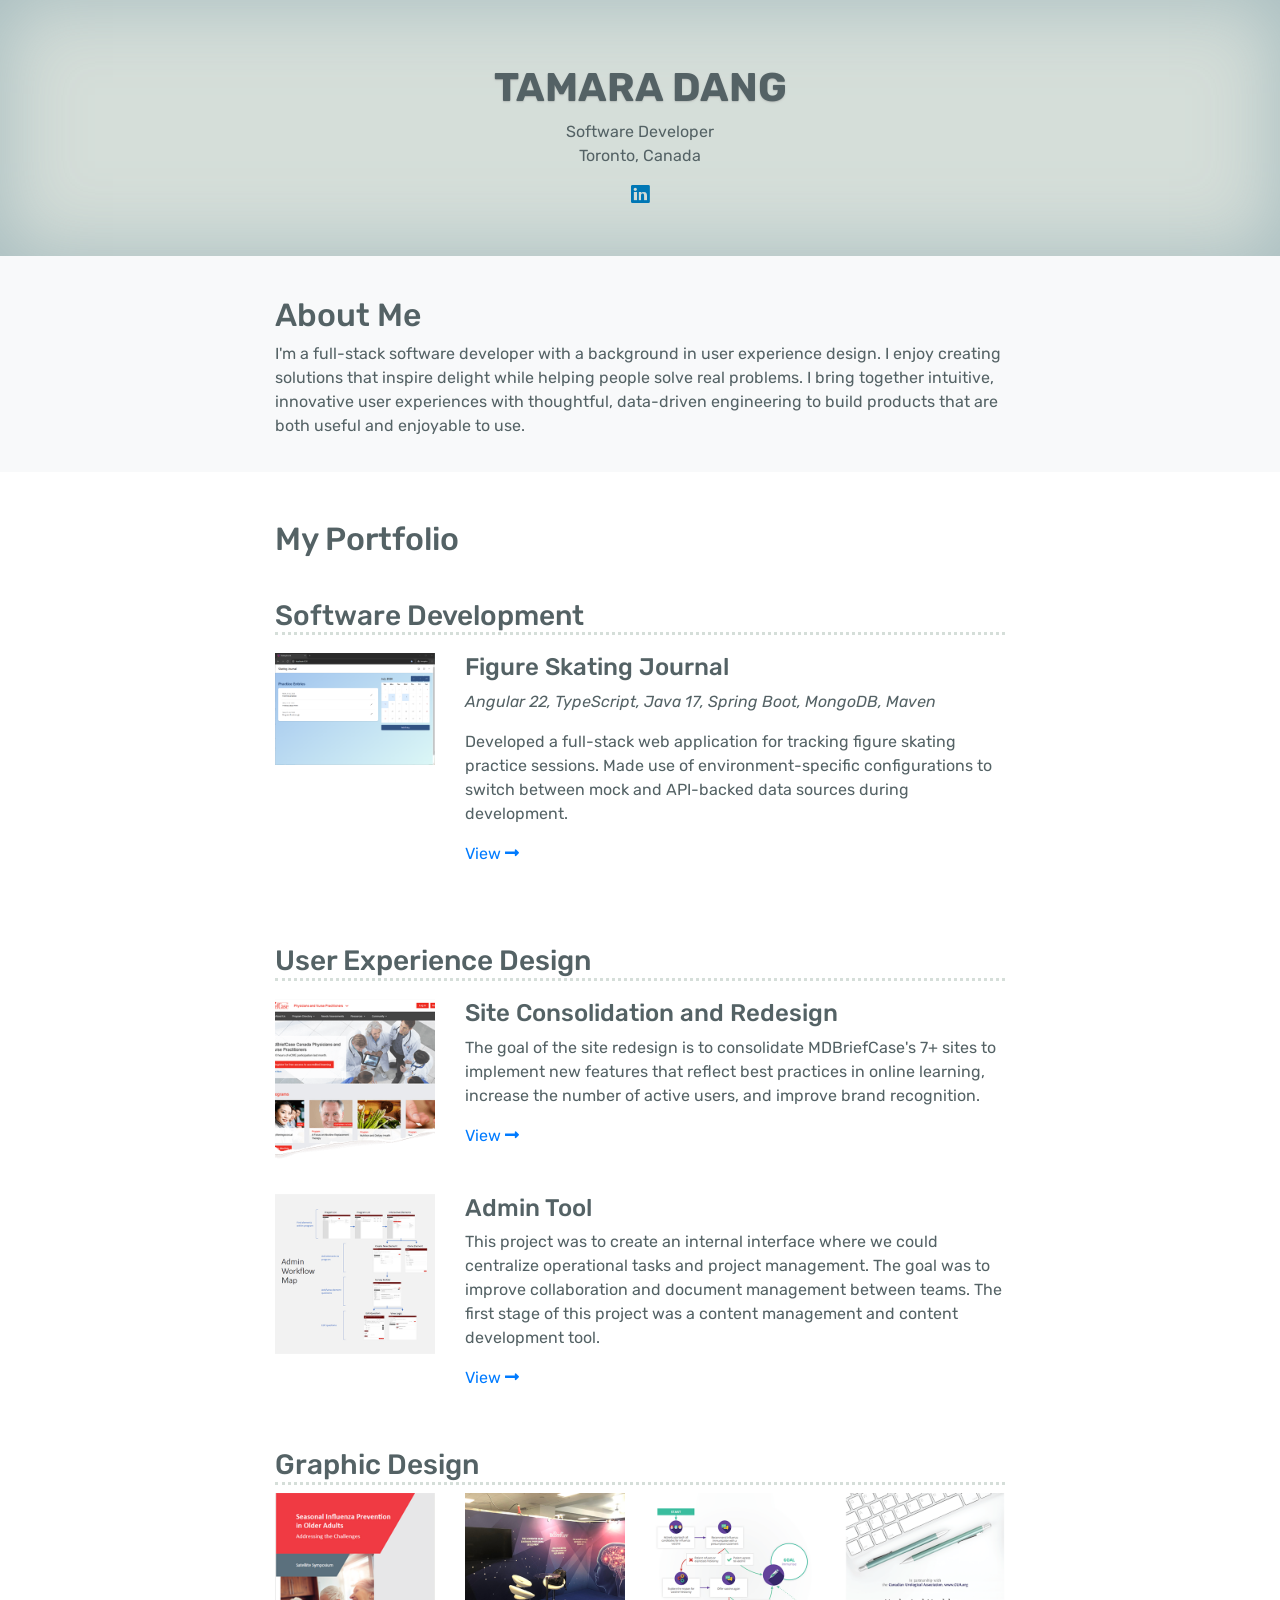
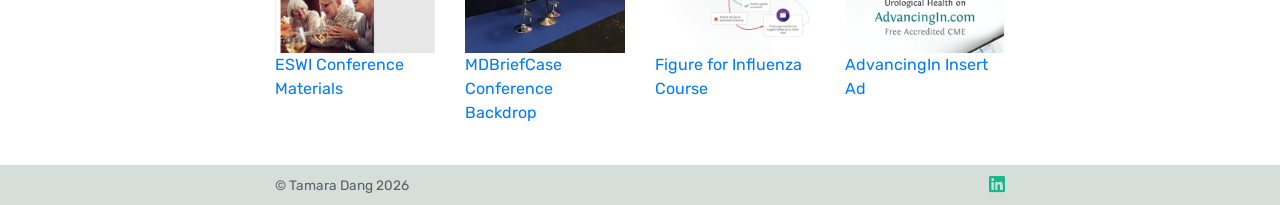
<file: index.html>
<!DOCTYPE html>
<html lang="en">
  <head>
    <meta charset="utf-8">
    <meta name="viewport" content="width=device-width, initial-scale=1, shrink-to-fit=no">
    <meta name="description" content="">
    <meta name="author" content="Tamara Dang">
	<meta name="robots" content="noindex,nofollow">
	
	<title>Tamara Dang | Software Developer</title>

    <!-- Lib CSS -->
    <link rel="stylesheet" href="https://maxcdn.bootstrapcdn.com/bootstrap/4.0.0/css/bootstrap.min.css" integrity="sha384-Gn5384xqQ1aoWXA+058RXPxPg6fy4IWvTNh0E263XmFcJlSAwiGgFAW/dAiS6JXm" crossorigin="anonymous">
	<link rel="stylesheet" href="https://use.fontawesome.com/releases/v5.7.2/css/all.css" integrity="sha384-fnmOCqbTlWIlj8LyTjo7mOUStjsKC4pOpQbqyi7RrhN7udi9RwhKkMHpvLbHG9Sr" crossorigin="anonymous">
	
	<!-- Common CSS -->
    <link rel="stylesheet" href="assets/common/css/style.css">

	<!-- Fonts -->
    <link href="https://fonts.googleapis.com/css?family=Rubik" rel="stylesheet"> 
  </head>

  <body>
  <div class="cover">
	  <div class="container text-center">
			<div class="row">
				<div class="col-md-12">
					<h1 class="cover-heading">Tamara Dang</h1>
					<p>Software Developer<br/>Toronto, Canada</p>
					<p><a href="https://www.linkedin.com/in/tamaradang/" class="linkedin" title="LinkedIn"><i class="fab fa-linkedin fa-lg"></i></a></p>
				</div>
			</div>
	  </div>
  </div>
  <nav class="navbar navbar-expand-sm navbar-light bg-light justify-content-center">

    <div class="navbar-nav">
	  <div class="container section">
		<div class="row">
			<div class="col-lg-8 offset-lg-2">
			<h2>About Me</h2>
				<p>I'm a full-stack software developer with a background in user experience design. I enjoy creating solutions that inspire delight while helping people solve real problems. I bring together intuitive, innovative user experiences with thoughtful, data-driven engineering to build products that are both useful and enjoyable to use.</p>
			</div>
		</div>
      
    </div>
  </nav>
  
  <div class="container title">
  <div class="row">
		<div class="col-lg-8 offset-lg-2">
			<h2>My Portfolio</h2>
		</div>
	</div>
	</div>
	  <div class="container section">
	<div class="row">
		<div class="col-lg-8 offset-lg-2">
			<h3 class="heading">Software Development</h3>
		</div>
	</div>
	<div class="row" style="margin-bottom:30px;">
		<div class="col-sm-3 col-lg-2 offset-lg-2">
			<a href="https://github.com/tamaradang/WarCardGame"><img src="portfolio/images/skating-journal_thumb.png" alt="" class="img-fluid"/></a>
		</div>
		<div class="col-sm-9 col-lg-6">
			<h4>Figure Skating Journal</h4>
			<p><em>Angular 22, TypeScript, Java 17, Spring Boot, MongoDB, Maven</em></p>
			<p>Developed a full-stack web application for tracking figure skating practice sessions. Made use of environment-specific configurations to switch between mock and API-backed data sources during development.</p>
			<p><a href="https://github.com/tamaradang/skating-journal">View <i class="fas fa-long-arrow-alt-right"></i></a></p>
		</div>
	</div>
	</div>
	
	<div class="container section">
	<div class="row">
		<div class="col-lg-8 offset-lg-2">
			<h3 class="heading">User Experience Design</h3>
		</div>
	</div>
	<div class="row" style="margin-bottom:30px;">
		<div class="col-sm-3 col-lg-2 offset-lg-2">
			<a href="project/site-redesign/index.html"><img src="portfolio/images/site_redesign_thumb.png" alt="" class="img-fluid"/></a>
		</div>
		<div class="col-sm-9 col-lg-6">
			<h4>Site Consolidation and Redesign</h4>
			<p>The goal of the site redesign is to consolidate MDBriefCase's 7+ sites to implement new features that reflect best practices in online learning, increase the number of active users, and improve brand recognition.</p>
			<p><a href="project/site-redesign/index.html">View <i class="fas fa-long-arrow-alt-right"></i></a></p>
		</div>
	</div>
	<div class="row">
		<div class="col-sm-3 col-lg-2 offset-lg-2">
			<a href="project/admin-interface/index.html"><img src="portfolio/images/admin-tool_thumb.png" alt="" class="img-fluid"/></a>
		</div>
		<div class="col-sm-9 col-lg-6">
			<h4>Admin Tool</h4>
			<p>This project was to create an internal interface where we could centralize operational tasks and project management. The goal was to improve collaboration and document management between teams. The first stage of this project was a content management and content development tool.</p>
			<p><a href="project/admin-interface/index.html">View <i class="fas fa-long-arrow-alt-right"></i></a></p>
		</div>
	</div>
	</div>
	
	<!--<div class="container section">
	<div class="row">
		<div class="col-lg-8 offset-lg-2">
			<h3 class="heading">Technical Writing</h3>
		</div>
	</div>
	<div class="row" style="margin-bottom:30px;">
		<div class="col-sm-3 col-lg-2 offset-lg-2">
			<a href="portfolio/technical-writing/crosswalk.html"><img src="portfolio/images/crosswalk_thumb.png" alt="" class="img-fluid"/></a>
		</div>
		<div class="col-sm-9 col-lg-6">
			<h4>Crosswalk: A Game Guide (Student Project)</h4>
			<p>End user documentation created as a project for TCN800 - Technical Writing II. The deliverables included a documentation plan and the final user manual.</p>
			<p><a href="portfolio/technical-writing/crosswalk.html">View <i class="fas fa-long-arrow-alt-right"></i></a></p>
		</div>
	</div>
	</div>-->
	
	<div class="container section">
	<div class="row">
		<div class="col-lg-8 offset-lg-2">
			<h3 class="heading">Graphic Design</h3>
			
			<div class="row">
				<div class="col-sm-3">
					<a href="portfolio/graphic-design/ESWI-conference.html"><img src="portfolio/images/ESWI_thumb.png" alt="" class="img-fluid"/>ESWI Conference Materials</a>
				</div>
				<div class="col-sm-3">
					<a href="portfolio/graphic-design/MDBC-backdrop.html"><img src="portfolio/images/backdrop_thumb.png" alt="" class="img-fluid"/>
					MDBriefCase Conference Backdrop</a>
				</div>
				<div class="col-sm-3">
					<a href="portfolio/graphic-design/Influenza-figure.html"><img src="portfolio/images/Figure_thumb.png" alt="" class="img-fluid"/>
					Figure for Influenza Course</a>
				</div>
				<div class="col-sm-3">
					<a href="portfolio/graphic-design/AdvancingIn-Insert.html"><img src="portfolio/images/AI_insert_thumb.png" alt="" class="img-fluid"/>
					AdvancingIn Insert Ad</a>
				</div>
			</div>
		</div>
	</div>
	
	<!--<div class="row">
		<div class="col-md-8 offset-md-2">
			<h3>Technical Writing</h3>
		</div>
	</div>-->
  </div>
  
  <footer>
    <div class="container">
		<div class="row">
			<div class="col-sm-6 col-lg-4 offset-lg-2 text-xs-center">
			&copy; Tamara Dang 2026
			</div>
			<div class="col-sm-6 col-lg-4 text-right text-xs-center">
			<a href="https://www.linkedin.com/in/tamaradang/" class="linkedin" title="LinkedIn"><i class="fab fa-linkedin fa-lg"></i></a>
			</div>
		</div>
	</div>
  </footer>

  	  
  


    <!-- jQuery first, then Tether, then Bootstrap JS. -->
    <script src="https://code.jquery.com/jquery-3.2.1.slim.min.js" integrity="sha384-KJ3o2DKtIkvYIK3UENzmM7KCkRr/rE9/Qpg6aAZGJwFDMVNA/GpGFF93hXpG5KkN" crossorigin="anonymous"></script>
	<script src="https://cdnjs.cloudflare.com/ajax/libs/popper.js/1.12.9/umd/popper.min.js" integrity="sha384-ApNbgh9B+Y1QKtv3Rn7W3mgPxhU9K/ScQsAP7hUibX39j7fakFPskvXusvfa0b4Q" crossorigin="anonymous"></script>
	<script src="https://maxcdn.bootstrapcdn.com/bootstrap/4.0.0/js/bootstrap.min.js" integrity="sha384-JZR6Spejh4U02d8jOt6vLEHfe/JQGiRRSQQxSfFWpi1MquVdAyjUar5+76PVCmYl" crossorigin="anonymous"></script>
  </body>
</html>
</file>
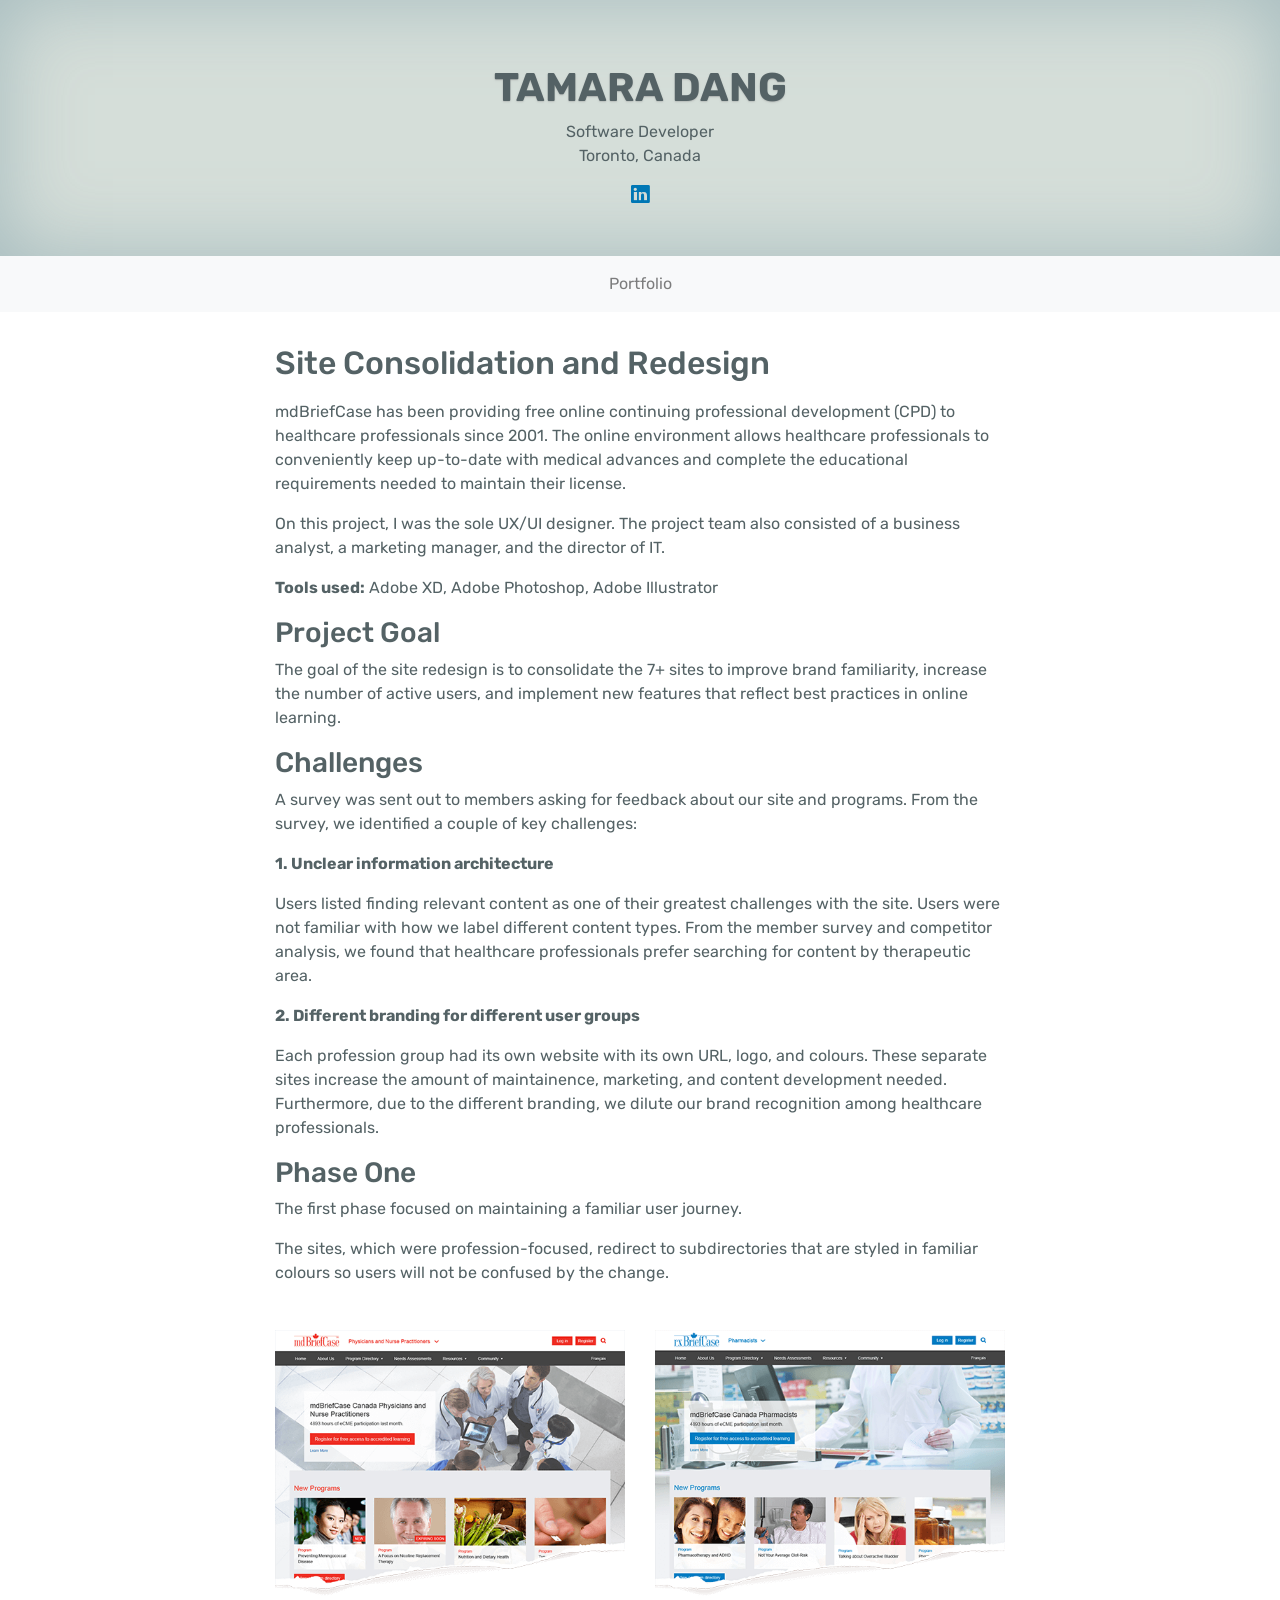
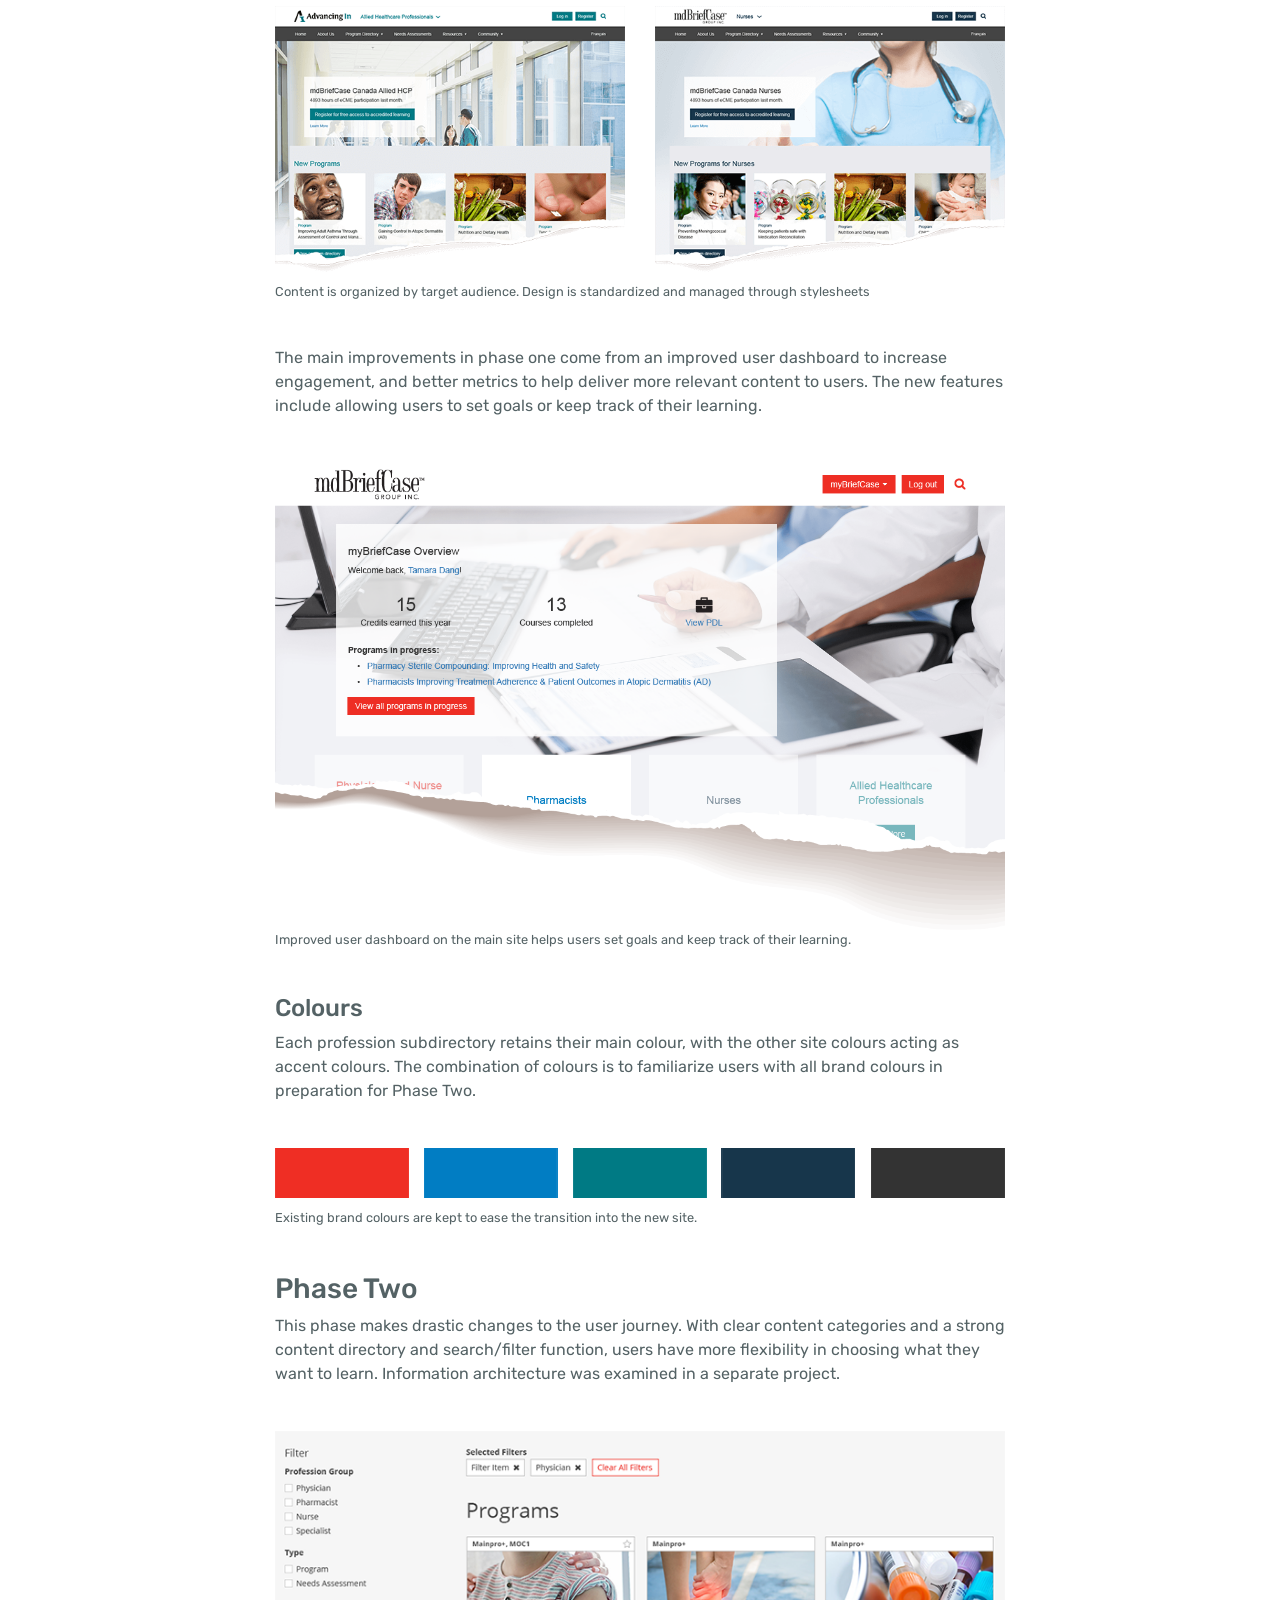
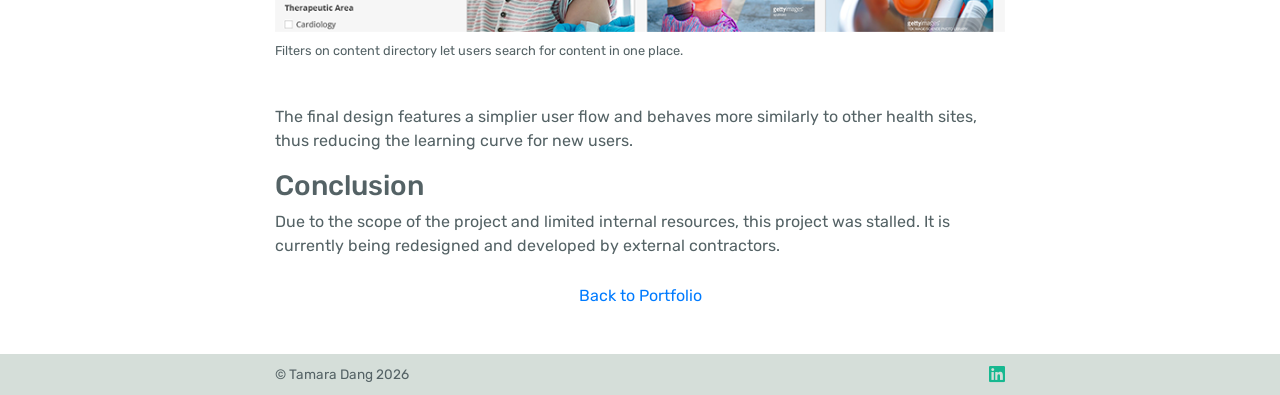
<file: project/site-redesign/index.html>
<!DOCTYPE html>
<html lang="en">
  <head>
    <meta charset="utf-8">
    <meta name="viewport" content="width=device-width, initial-scale=1, shrink-to-fit=no">
    <meta name="description" content="">
    <meta name="author" content="Tamara Dang">
	<meta name="robots" content="noindex,nofollow">
	
	<title>Tamara Dang | Software Developer</title>

    <!-- Lib CSS -->
    <link rel="stylesheet" href="https://maxcdn.bootstrapcdn.com/bootstrap/4.0.0/css/bootstrap.min.css" integrity="sha384-Gn5384xqQ1aoWXA+058RXPxPg6fy4IWvTNh0E263XmFcJlSAwiGgFAW/dAiS6JXm" crossorigin="anonymous">
	<link rel="stylesheet" href="https://use.fontawesome.com/releases/v5.7.2/css/all.css" integrity="sha384-fnmOCqbTlWIlj8LyTjo7mOUStjsKC4pOpQbqyi7RrhN7udi9RwhKkMHpvLbHG9Sr" crossorigin="anonymous">
	
	<!-- Common CSS -->
    <link rel="stylesheet" href="../../assets/common/css/style.css">

	<!-- Fonts -->
    <link href="https://fonts.googleapis.com/css?family=Rubik" rel="stylesheet"> 
  </head>

  <body>
  <div class="cover">
	  <div class="container text-center">
			<div class="row">
				<div class="col-md-12">
					<h1 class="cover-heading">Tamara Dang</h1>
					<p>Software Developer<br/>Toronto, Canada</p>
					<p><a href="https://www.linkedin.com/in/tamaradang/" class="linkedin" title="LinkedIn"><i class="fab fa-linkedin fa-lg"></i></a></p>
				</div>
			</div>
	  </div>
  </div>
  <nav class="navbar navbar-expand-sm navbar-light bg-light justify-content-center">

    <div class="navbar-nav">
      <!--<a class="nav-item nav-link" href="/index.html">Résumé</a>-->
      <a class="nav-item nav-link" href="/index.html">Portfolio</a>
    </div>
  </nav>

  <div class="container section">
	<div class="row">
		<div class="col-lg-8 offset-lg-2">
			<h2>Site Consolidation and Redesign</h2>
		</div>
	</div>
	<div class="row">
		<div class="col-sm-12 col-lg-8 offset-lg-2">
			<p>mdBriefCase has been providing free online continuing professional development (CPD) to healthcare professionals since 2001. The online environment allows healthcare professionals to conveniently keep up-to-date with medical advances and complete the educational requirements needed to maintain their license.</p>
			<p>On this project, I was the sole UX/UI designer. The project team also consisted of a business analyst, a marketing manager, and the director of IT.</p>
			<p><strong>Tools used:</strong> Adobe XD, Adobe Photoshop, Adobe Illustrator</p>
			
			<h3>Project Goal</h3>
			<p>The goal of the site redesign is to consolidate the 7+ sites to improve brand familiarity, increase the number of active users, and implement new features that reflect best practices in online learning.</p>
			
			<h3>Challenges</h3>
			<p>A survey was sent out to members asking for feedback about our site and programs. From the survey, we identified a couple of key challenges:</p>
			
			<p><b>1. Unclear information architecture</b></p>
			<p>Users listed finding relevant content as one of their greatest challenges with the site. Users were not familiar with how we label different content types. From the member survey and competitor analysis, we found that healthcare professionals prefer searching for content by therapeutic area. </p>
			
			<p><b>2. Different branding for different user groups</b></p>
			<p>Each profession group had its own website with its own URL, logo, and colours. These separate sites increase the amount of maintainence, marketing, and content development needed. Furthermore, due to the different branding, we dilute our brand recognition among healthcare professionals.</p>
			
			<!--User Stories-->
			
			<h3>Phase One</h3>
			<p>The first phase focused on maintaining a familiar user journey.</p>
			<p>The sites, which were profession-focused, redirect to subdirectories that are styled in familiar colours so users will not be confused by the change.</p>
			
			<div class="image">
				<div class="row">
					<div class="col-sm-6">
						<img src="images/page_skin_physicians.png" class="img-fluid" alt="Site redesign: physician subdirectory"/>
					</div>
					<div class="col-sm-6">
						<img src="images/page_skin_pharmacy.png" class="img-fluid" alt="Site redesign: pharmacist subdirectory"/>
					</div>
				</div>
				<div class="row">
					<div class="col-sm-6">
						<img src="images/page_skin_allied.png" class="img-fluid" alt="Site redesign: allied healthcare professional subdirectory"/>
					</div>
					<div class="col-sm-6">
						<img src="images/page_skin_nurse.png" class="img-fluid" alt="Site redesign: nurse subdirectory"/>
					</div>
				</div>
				<p class="small">Content is organized by target audience. Design is standardized and managed through stylesheets</p>
			</div>
			
			<p>The main improvements in phase one come from an improved user dashboard to increase engagement, and better metrics to help deliver more relevant content to users. The new features include allowing users to set goals or keep track of their learning.</p>
			
			<div class="image">
				<img src="images/homepage_authenticated-dashboard.png" class="img-fluid" alt="Site redesign: nurse subdirectory"/>
				<p class="small">Improved user dashboard on the main site helps users set goals and keep track of their learning.</p>
			</div>
			
			<h4>Colours</h4>
			<p>Each profession subdirectory retains their main colour, with the other site colours acting as accent colours. The combination of colours is to familiarize users with all brand colours in preparation for Phase Two.</p>
			
			<div class="image">
				<img src="images/colours.png" class="img-fluid mx-auto d-block" alt="Site redesign: colours"/>
				<p class="small">Existing brand colours are kept to ease the transition into the new site.</p>
			</div>
			
			<!--<h4>Challenges in Phase One</h4>
			<p>With the first design, we still needed to maintain separate branding and sites. Furthermore, by continuing to group content by profession instead of therapeutic areas, there is a missed opportunity for users to learn about topics that may not directly target their profession group.</p>-->
			
			<h3>Phase Two</h3>
			<p>This phase makes drastic changes to the user journey. With clear content categories and a strong content directory and search/filter function, users have more flexibility in choosing what they want to learn. Information architecture was examined in a separate project<!--: <a href="/project/admin-interface/index.html">Admin Tool and CMS</a>-->.</p>
			<div class="image">
				<img src="images/Directory.png" class="img-fluid mx-auto d-block" alt="Site redesign: content directory"/>
				<p class="small">Filters on content directory let users search for content in one place.</p>
			</div>

			<p>The final design features a simplier user flow and behaves more similarly to other health sites, thus reducing the learning curve for new users.</p>
			
			<h3>Conclusion</h3>
			<p>Due to the scope of the project and limited internal resources, this project was stalled. It is currently being redesigned and developed by external contractors.</p>
		</div>
	</div>

	<!--<div class="row">
		<div class="col-sm-3 col-lg-2 offset-lg-2">
			<img src="images/img.png" alt="" class="img-fluid"/>
		</div>
		<div class="col-sm-9 col-lg-6">
			<h4>Contests</h4>
			<p>Lorem ipsum dolor sit amet, consectetur adipiscing elit, sed do eiusmod tempor incididunt ut labore et dolore magna aliqua. Ut enim ad minim veniam, quis nostrud exercitation ullamco laboris nisi ut aliquip ex ea commodo consequat. Duis aute irure dolor in reprehenderit in voluptate velit esse cillum dolore eu fugiat nulla pariatur.</p>
			<p><a href="#">View <i class="fas fa-long-arrow-alt-right"></i></a></p>
		</div>
	</div>-->
	
	<!--Project Navigation-->
	<div class="row">
		<div class="col-sm-12 col-lg-8 offset-lg-2 text-center">
			<p><a href="/index.html">Back to Portfolio</a></p>
		</div>
	</div>
	<!--
	<div class="row">
		<div class="col-sm-6 col-lg-4 offset-lg-2">
			<p><a href="#"><i class="fas fa-long-arrow-alt-left"></i> Previous Project</a></p>
		</div>
		<div class="col-sm-6 col-lg-4 text-right">
			<p><a href="#">Next Project <i class="fas fa-long-arrow-alt-right"></i></a></p>
		</div>
	</div>-->

  </div>
  
  <footer>
    <div class="container">
		<div class="row">
			<div class="col-sm-6 col-lg-4 offset-lg-2 text-xs-center">
			&copy; Tamara Dang 2026
			</div>
			<div class="col-sm-6 col-lg-4 text-right text-xs-center">
			<a href="https://www.linkedin.com/in/tamaradang/" class="linkedin" title="LinkedIn"><i class="fab fa-linkedin fa-lg"></i></a>
			</div>
		</div>
	</div>
  </footer>

  	  
  


    <!-- jQuery first, then Tether, then Bootstrap JS. -->
    <script src="https://code.jquery.com/jquery-3.2.1.slim.min.js" integrity="sha384-KJ3o2DKtIkvYIK3UENzmM7KCkRr/rE9/Qpg6aAZGJwFDMVNA/GpGFF93hXpG5KkN" crossorigin="anonymous"></script>
	<script src="https://cdnjs.cloudflare.com/ajax/libs/popper.js/1.12.9/umd/popper.min.js" integrity="sha384-ApNbgh9B+Y1QKtv3Rn7W3mgPxhU9K/ScQsAP7hUibX39j7fakFPskvXusvfa0b4Q" crossorigin="anonymous"></script>
	<script src="https://maxcdn.bootstrapcdn.com/bootstrap/4.0.0/js/bootstrap.min.js" integrity="sha384-JZR6Spejh4U02d8jOt6vLEHfe/JQGiRRSQQxSfFWpi1MquVdAyjUar5+76PVCmYl" crossorigin="anonymous"></script>
  </body>
</html>
</file>
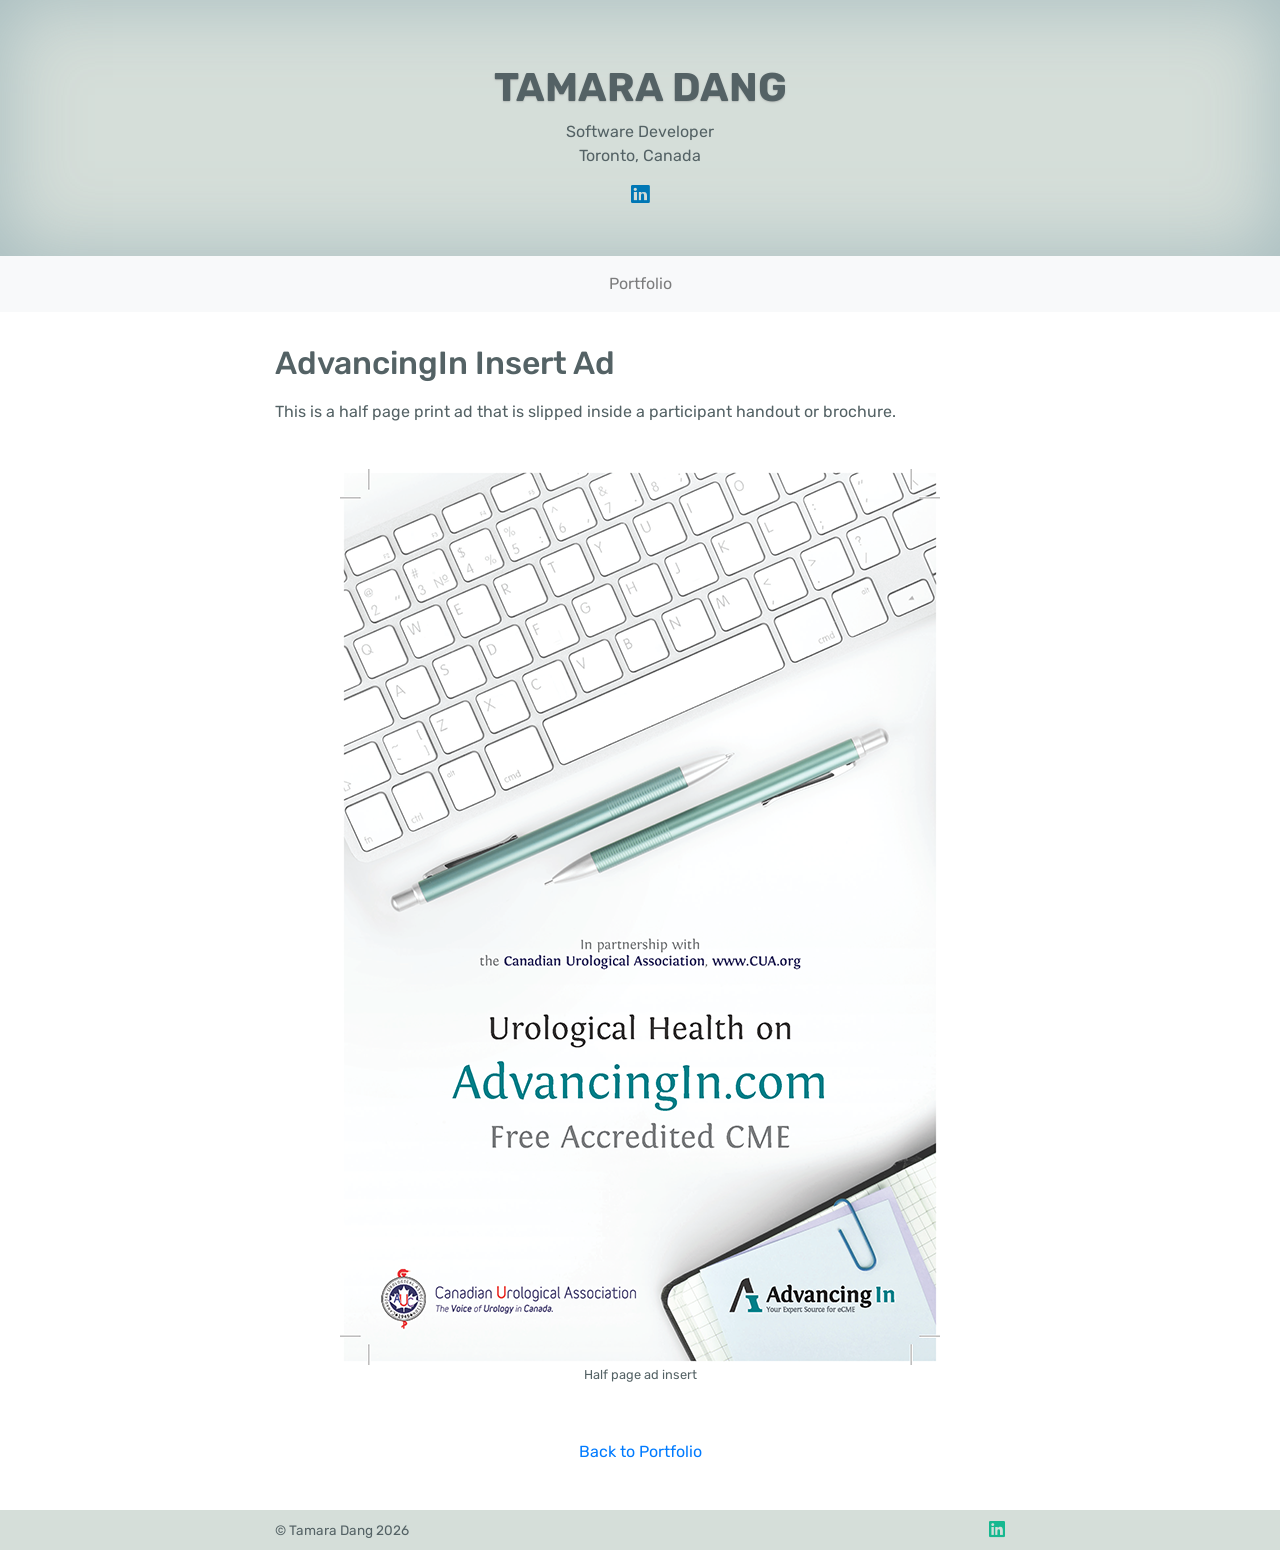
<file: portfolio/graphic-design/AdvancingIn-Insert.html>
<!DOCTYPE html>
<html lang="en">
  <head>
    <meta charset="utf-8">
    <meta name="viewport" content="width=device-width, initial-scale=1, shrink-to-fit=no">
    <meta name="description" content="">
    <meta name="author" content="Tamara Dang">
	<meta name="robots" content="noindex,nofollow">
	
	<title>Tamara Dang | Software Developer</title>

    <!-- Lib CSS -->
    <link rel="stylesheet" href="https://maxcdn.bootstrapcdn.com/bootstrap/4.0.0/css/bootstrap.min.css" integrity="sha384-Gn5384xqQ1aoWXA+058RXPxPg6fy4IWvTNh0E263XmFcJlSAwiGgFAW/dAiS6JXm" crossorigin="anonymous">
	<link rel="stylesheet" href="https://use.fontawesome.com/releases/v5.7.2/css/all.css" integrity="sha384-fnmOCqbTlWIlj8LyTjo7mOUStjsKC4pOpQbqyi7RrhN7udi9RwhKkMHpvLbHG9Sr" crossorigin="anonymous">
	
	<!-- Common CSS -->
    <link rel="stylesheet" href="../../assets/common/css/style.css">

	<!-- Fonts -->
    <link href="https://fonts.googleapis.com/css?family=Rubik" rel="stylesheet"> 
  </head>

  <body>
  <div class="cover">
	  <div class="container text-center">
			<div class="row">
				<div class="col-md-12">
					<h1 class="cover-heading">Tamara Dang</h1>
					<p>Software Developer<br/>Toronto, Canada</p>
					<p><a href="https://www.linkedin.com/in/tamaradang/" class="linkedin" title="LinkedIn"><i class="fab fa-linkedin fa-lg"></i></a></p>
				</div>
			</div>
	  </div>
  </div>
  <nav class="navbar navbar-expand-sm navbar-light bg-light justify-content-center">

    <div class="navbar-nav">
      <!--<a class="nav-item nav-link" href="/index.html">Résumé</a>-->
      <a class="nav-item nav-link" href="/index.html">Portfolio</a>
    </div>
  </nav>

  <div class="container section">
	<div class="row">
		<div class="col-lg-8 offset-lg-2">
			<h2>AdvancingIn Insert Ad</h2>
		</div>
	</div>
	<div class="row">
		<div class="col-sm-12 col-lg-8 offset-lg-2">
			<p>This is a half page print ad that is slipped inside a participant handout or brochure.</p>

			<div class="image text-center">
				<img src="images/AI-insert.png" class="img-fluid" alt="AdvancingIn Insert"/>
				<p class="small">Half page ad insert</p>
			</div>
			
		</div>
	</div>
	
	<!--Project Navigation-->
	<div class="row">
		<div class="col-sm-12 col-lg-8 offset-lg-2 text-center">
			<p><a href="/index.html">Back to Portfolio</a></p>
		</div>
	</div>
	<!--
	<div class="row">
		<div class="col-sm-6 col-lg-4 offset-lg-2">
			<p><a href="#"><i class="fas fa-long-arrow-alt-left"></i> Previous Project</a></p>
		</div>
		<div class="col-sm-6 col-lg-4 text-right">
			<p><a href="#">Next Project <i class="fas fa-long-arrow-alt-right"></i></a></p>
		</div>
	</div>-->

  </div>
  
  <footer>
    <div class="container">
		<div class="row">
			<div class="col-sm-6 col-lg-4 offset-lg-2 text-xs-center">
			&copy; Tamara Dang 2026
			</div>
			<div class="col-sm-6 col-lg-4 text-right text-xs-center">
			<a href="https://www.linkedin.com/in/tamaradang/" class="linkedin" title="LinkedIn"><i class="fab fa-linkedin fa-lg"></i></a>
			</div>
		</div>
	</div>
  </footer>

  	  
  


    <!-- jQuery first, then Tether, then Bootstrap JS. -->
    <script src="https://code.jquery.com/jquery-3.2.1.slim.min.js" integrity="sha384-KJ3o2DKtIkvYIK3UENzmM7KCkRr/rE9/Qpg6aAZGJwFDMVNA/GpGFF93hXpG5KkN" crossorigin="anonymous"></script>
	<script src="https://cdnjs.cloudflare.com/ajax/libs/popper.js/1.12.9/umd/popper.min.js" integrity="sha384-ApNbgh9B+Y1QKtv3Rn7W3mgPxhU9K/ScQsAP7hUibX39j7fakFPskvXusvfa0b4Q" crossorigin="anonymous"></script>
	<script src="https://maxcdn.bootstrapcdn.com/bootstrap/4.0.0/js/bootstrap.min.js" integrity="sha384-JZR6Spejh4U02d8jOt6vLEHfe/JQGiRRSQQxSfFWpi1MquVdAyjUar5+76PVCmYl" crossorigin="anonymous"></script>
  </body>
</html>
</file>
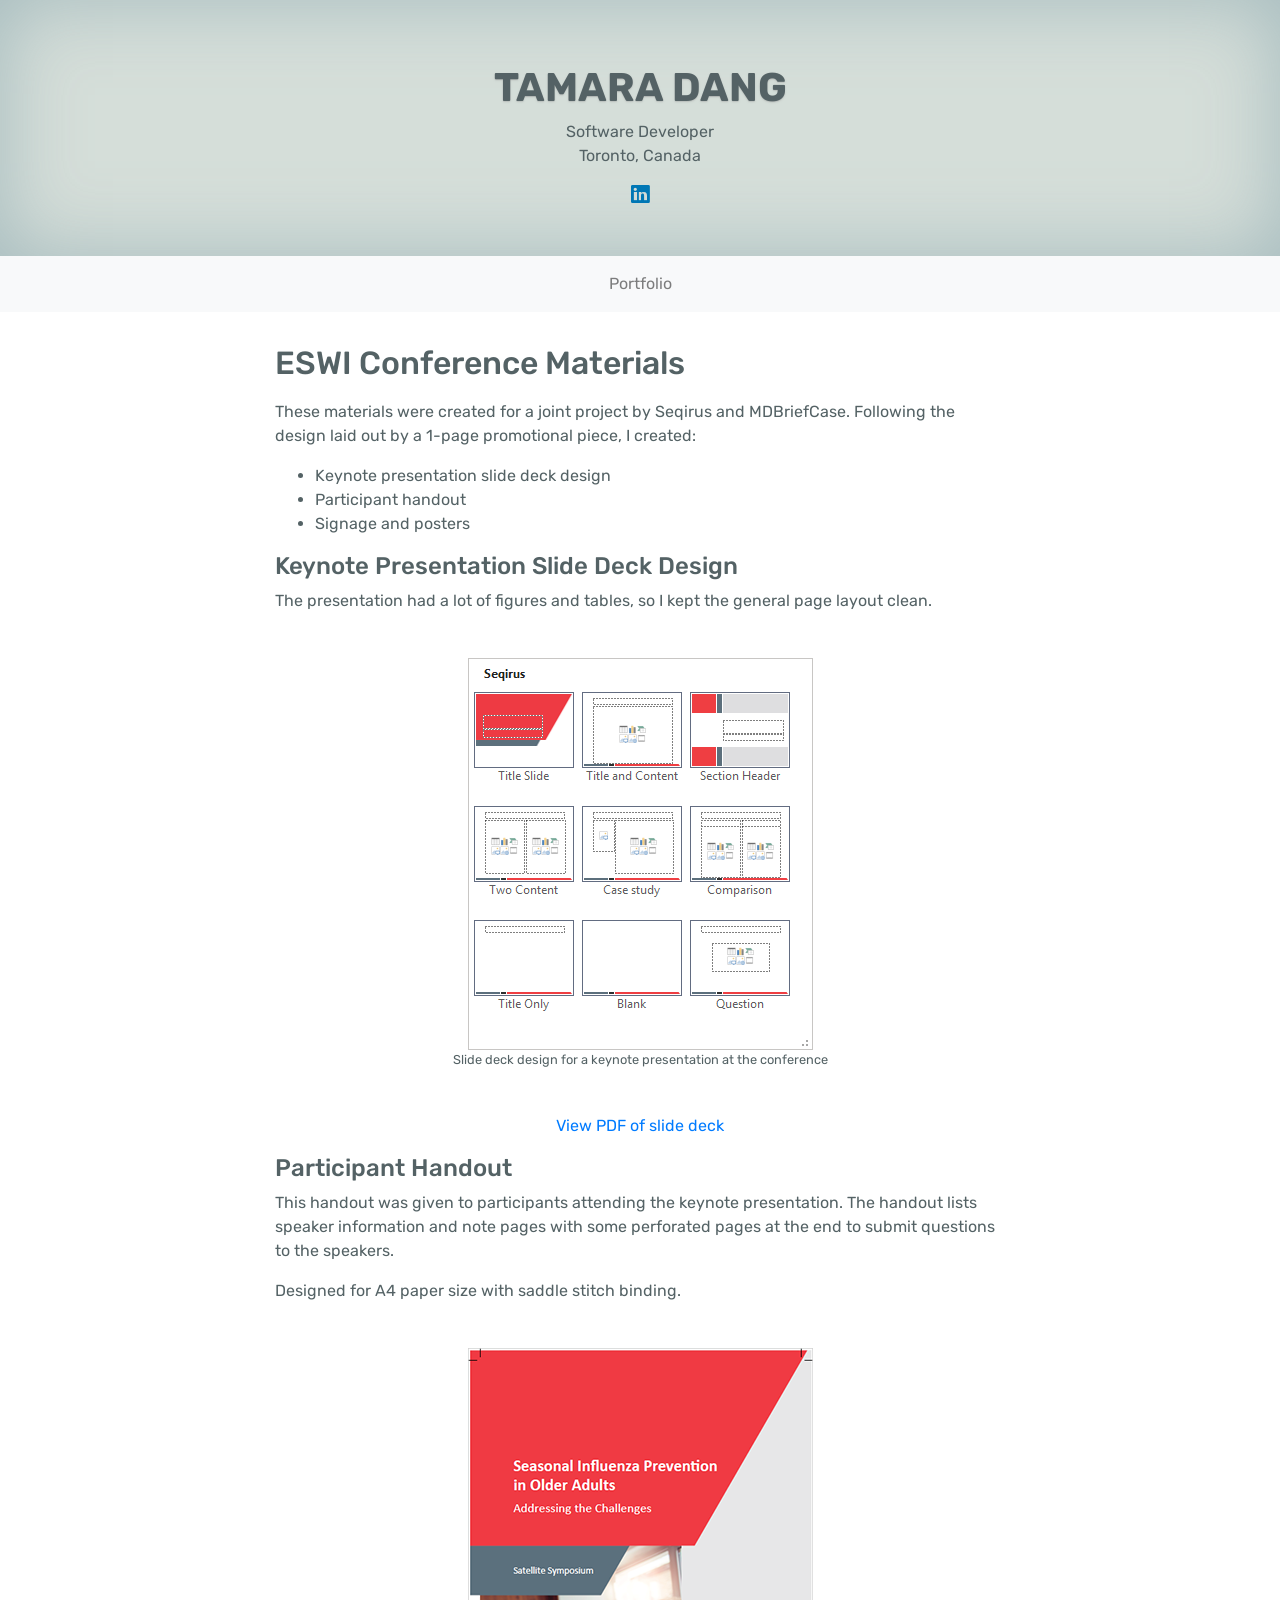
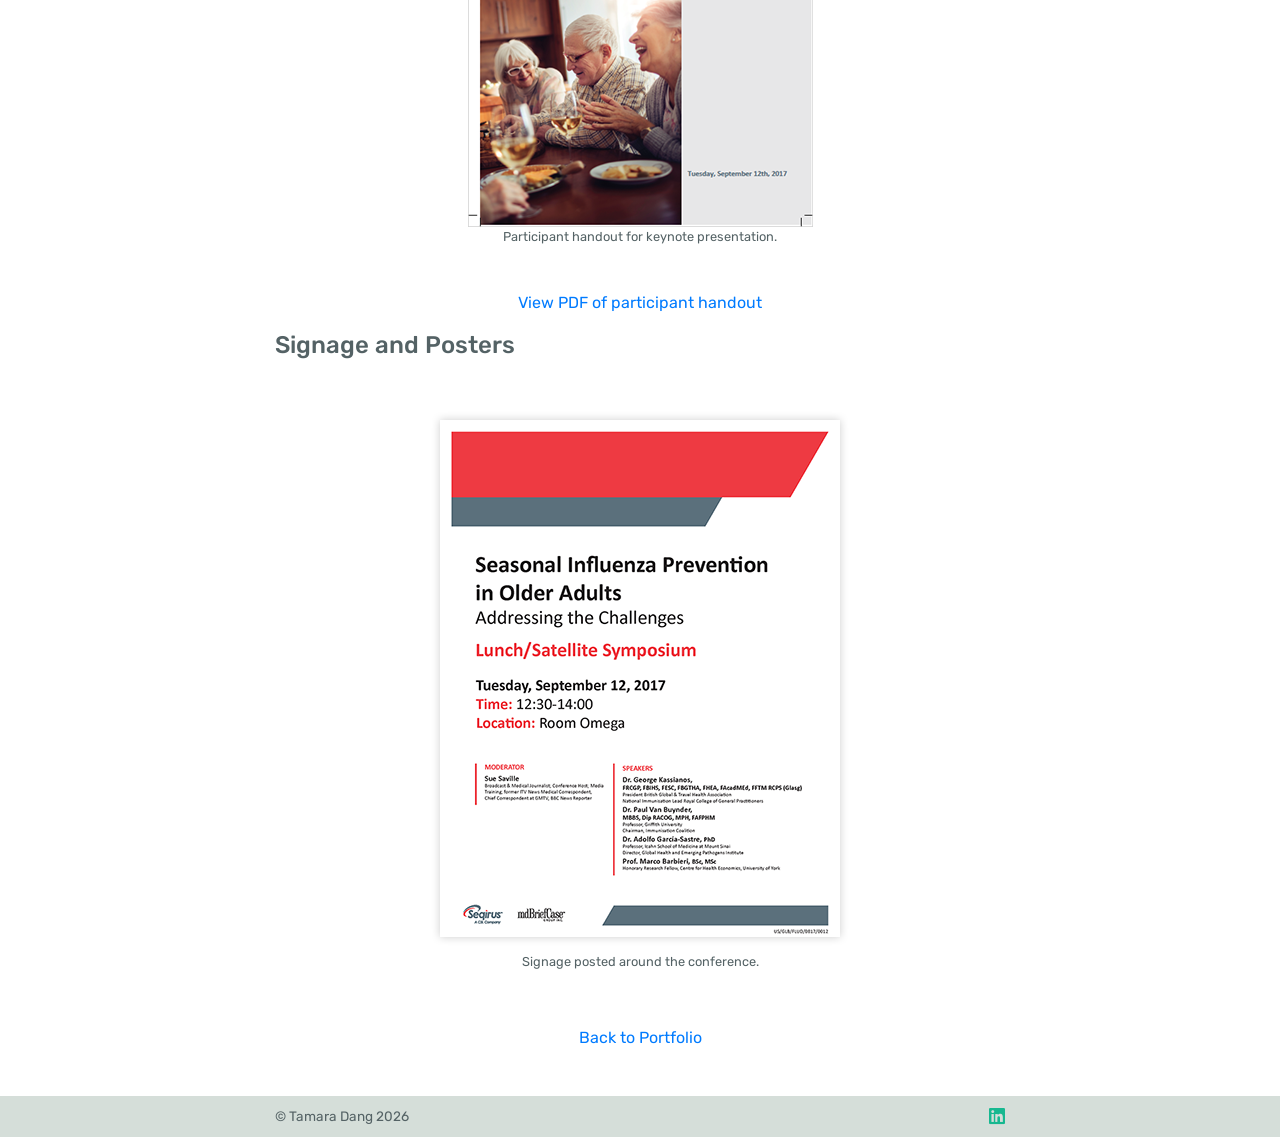
<file: portfolio/graphic-design/ESWI-conference.html>
<!DOCTYPE html>
<html lang="en">
  <head>
    <meta charset="utf-8">
    <meta name="viewport" content="width=device-width, initial-scale=1, shrink-to-fit=no">
    <meta name="description" content="">
    <meta name="author" content="Tamara Dang">
	<meta name="robots" content="noindex,nofollow">
	
	<title>Tamara Dang | Software Developer</title>

    <!-- Lib CSS -->
    <link rel="stylesheet" href="https://maxcdn.bootstrapcdn.com/bootstrap/4.0.0/css/bootstrap.min.css" integrity="sha384-Gn5384xqQ1aoWXA+058RXPxPg6fy4IWvTNh0E263XmFcJlSAwiGgFAW/dAiS6JXm" crossorigin="anonymous">
	<link rel="stylesheet" href="https://use.fontawesome.com/releases/v5.7.2/css/all.css" integrity="sha384-fnmOCqbTlWIlj8LyTjo7mOUStjsKC4pOpQbqyi7RrhN7udi9RwhKkMHpvLbHG9Sr" crossorigin="anonymous">
	
	<!-- Common CSS -->
    <link rel="stylesheet" href="../../assets/common/css/style.css">

	<!-- Fonts -->
    <link href="https://fonts.googleapis.com/css?family=Rubik" rel="stylesheet"> 
  </head>

  <body>
  <div class="cover">
	  <div class="container text-center">
			<div class="row">
				<div class="col-md-12">
					<h1 class="cover-heading">Tamara Dang</h1>
					<p>Software Developer<br/>Toronto, Canada</p>
					<p><a href="https://www.linkedin.com/in/tamaradang/" class="linkedin" title="LinkedIn"><i class="fab fa-linkedin fa-lg"></i></a></p>
				</div>
			</div>
	  </div>
  </div>
  <nav class="navbar navbar-expand-sm navbar-light bg-light justify-content-center">
	  <div class="navbar-nav">
		  <!--<a class="nav-item nav-link" href="/index.html">Résumé</a>-->
		  <a class="nav-item nav-link" href="/index.html">Portfolio</a>
		</div>
  </nav>

  <div class="container section">
	<div class="row">
		<div class="col-lg-8 offset-lg-2">
			<h2>ESWI Conference Materials</h2>
		</div>
	</div>
	<div class="row">
		<div class="col-sm-12 col-lg-8 offset-lg-2">
			<p>These materials were created for a joint project by Seqirus and MDBriefCase. Following the design laid out by a 1-page promotional piece, I created:</p>
			<ul>
				<li>Keynote presentation slide deck design</li>
				<li>Participant handout</li>
				<li>Signage and posters</li>
			</ul>
			
			<h4>Keynote Presentation Slide Deck Design</h4>
			<p>The presentation had a lot of figures and tables, so I kept the general page layout clean.</p>
			
			<div class="image text-center">
				<img src="images/ESWI-slidedeck.png" class="img-fluid" alt="ESWI Conference: Slide Deck"/>
				<p class="small">Slide deck design for a keynote presentation at the conference</p>
			</div>
			<p class="text-center"><a href="pdf/ESWI_SlideDeck.pdf" title="ESWI Slide Deck Template">View PDF of slide deck</a></p>
			
			<h4>Participant Handout</h4>
			<p>This handout was given to participants attending the keynote presentation. The handout lists speaker information and note pages with some perforated pages at the end to submit questions to the speakers.</p> 
			<p>Designed for A4 paper size with saddle stitch binding.</p>
			
			<div class="image text-center">
				<img src="images/ESWI-brochure.png" class="img-fluid mx-auto d-block" alt="ESWI Conference: Participant Handout"/>
				<p class="small">Participant handout for keynote presentation.</p>
			</div>
			
			<p class="text-center"><a href="pdf/ESWI_Brochure.pdf" title="ESWI Participant Brochure">View PDF of participant handout</a></p>
			
			<h4>Signage and Posters</h4>
			
			<div class="image text-center">
				<img src="images/ESWI-signage.png" class="img-fluid mx-auto d-block" alt="ESWI Conference: Signage"/>
				<p class="small">Signage posted around the conference.</p>
			</div>
			

		</div>
	</div>
	
	<!--Project Navigation-->
	<div class="row">
		<div class="col-sm-12 col-lg-8 offset-lg-2 text-center">
			<p><a href="/index.html">Back to Portfolio</a></p>
		</div>
	</div>
	<!--
	<div class="row">
		<div class="col-sm-6 col-lg-4 offset-lg-2">
			<p><a href="#"><i class="fas fa-long-arrow-alt-left"></i> Previous Project</a></p>
		</div>
		<div class="col-sm-6 col-lg-4 text-right">
			<p><a href="#">Next Project <i class="fas fa-long-arrow-alt-right"></i></a></p>
		</div>
	</div>-->

  </div>
  
  <footer>
    <div class="container">
		<div class="row">
			<div class="col-sm-6 col-lg-4 offset-lg-2 text-xs-center">
			&copy; Tamara Dang 2026
			</div>
			<div class="col-sm-6 col-lg-4 text-right text-xs-center">
			<a href="https://www.linkedin.com/in/tamaradang/" class="linkedin" title="LinkedIn"><i class="fab fa-linkedin fa-lg"></i></a>
			</div>
		</div>
	</div>
  </footer>

  	  
  


    <!-- jQuery first, then Tether, then Bootstrap JS. -->
    <script src="https://code.jquery.com/jquery-3.2.1.slim.min.js" integrity="sha384-KJ3o2DKtIkvYIK3UENzmM7KCkRr/rE9/Qpg6aAZGJwFDMVNA/GpGFF93hXpG5KkN" crossorigin="anonymous"></script>
	<script src="https://cdnjs.cloudflare.com/ajax/libs/popper.js/1.12.9/umd/popper.min.js" integrity="sha384-ApNbgh9B+Y1QKtv3Rn7W3mgPxhU9K/ScQsAP7hUibX39j7fakFPskvXusvfa0b4Q" crossorigin="anonymous"></script>
	<script src="https://maxcdn.bootstrapcdn.com/bootstrap/4.0.0/js/bootstrap.min.js" integrity="sha384-JZR6Spejh4U02d8jOt6vLEHfe/JQGiRRSQQxSfFWpi1MquVdAyjUar5+76PVCmYl" crossorigin="anonymous"></script>
  </body>
</html>
</file>
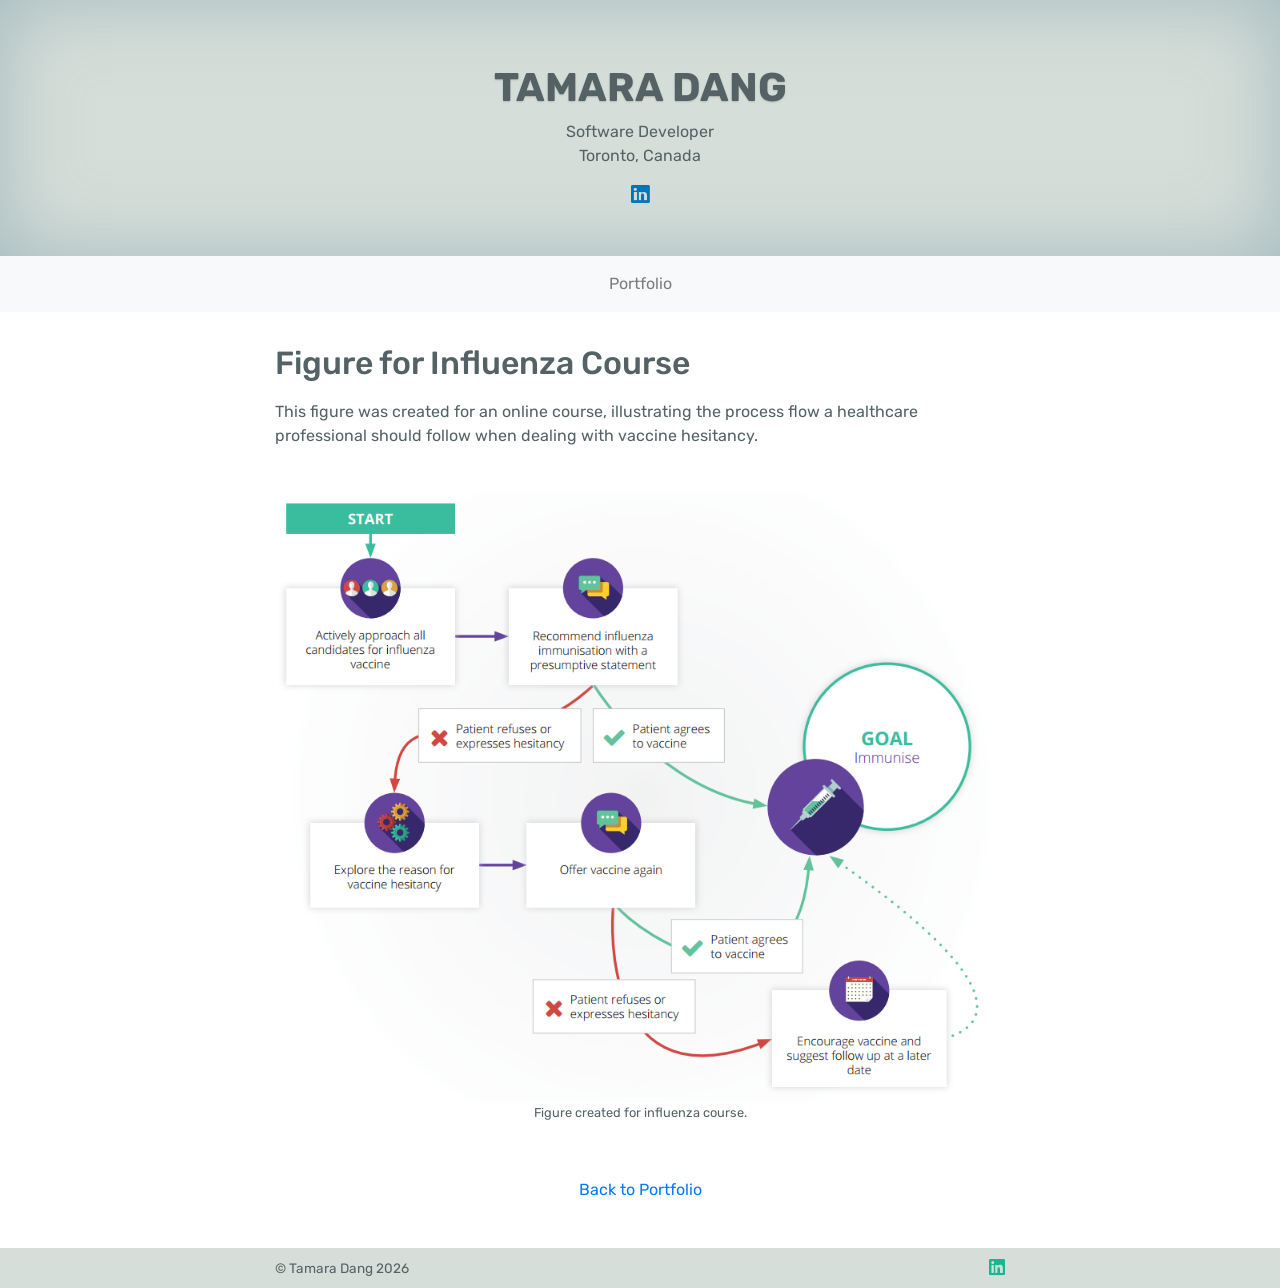
<file: portfolio/graphic-design/Influenza-figure.html>
<!DOCTYPE html>
<html lang="en">
  <head>
    <meta charset="utf-8">
    <meta name="viewport" content="width=device-width, initial-scale=1, shrink-to-fit=no">
    <meta name="description" content="">
    <meta name="author" content="Tamara Dang">
	<meta name="robots" content="noindex,nofollow">
	
	<title>Tamara Dang | Software Developer</title>

    <!-- Lib CSS -->
    <link rel="stylesheet" href="https://maxcdn.bootstrapcdn.com/bootstrap/4.0.0/css/bootstrap.min.css" integrity="sha384-Gn5384xqQ1aoWXA+058RXPxPg6fy4IWvTNh0E263XmFcJlSAwiGgFAW/dAiS6JXm" crossorigin="anonymous">
	<link rel="stylesheet" href="https://use.fontawesome.com/releases/v5.7.2/css/all.css" integrity="sha384-fnmOCqbTlWIlj8LyTjo7mOUStjsKC4pOpQbqyi7RrhN7udi9RwhKkMHpvLbHG9Sr" crossorigin="anonymous">
	
	<!-- Common CSS -->
    <link rel="stylesheet" href="../../assets/common/css/style.css">

	<!-- Fonts -->
    <link href="https://fonts.googleapis.com/css?family=Rubik" rel="stylesheet"> 
  </head>

  <body>
  <div class="cover">
	  <div class="container text-center">
			<div class="row">
				<div class="col-md-12">
					<h1 class="cover-heading">Tamara Dang</h1>
					<p>Software Developer<br/>Toronto, Canada</p>
					<p><a href="https://www.linkedin.com/in/tamaradang/" class="linkedin" title="LinkedIn"><i class="fab fa-linkedin fa-lg"></i></a></p>
				</div>
			</div>
	  </div>
  </div>
  <nav class="navbar navbar-expand-sm navbar-light bg-light justify-content-center">

    <div class="navbar-nav">
      <!--<a class="nav-item nav-link" href="/index.html">Résumé</a>-->
      <a class="nav-item nav-link" href="/index.html">Portfolio</a>
    </div>
  </nav>

  <div class="container section">
	<div class="row">
		<div class="col-lg-8 offset-lg-2">
			<h2>Figure for Influenza Course</h2>
		</div>
	</div>
	<div class="row">
		<div class="col-sm-12 col-lg-8 offset-lg-2">
			<p>This figure was created for an online course, illustrating the process flow a healthcare professional should follow when dealing with vaccine hesitancy.</p>

			<div class="image text-center">
				<img src="images/InfluenzaCE-figure.png" class="img-fluid" alt="Figure created for influenza course"/>
				<p class="small">Figure created for influenza course.</p>
			</div>
			
		</div>
	</div>
	
	<!--Project Navigation-->
	<div class="row">
		<div class="col-sm-12 col-lg-8 offset-lg-2 text-center">
			<p><a href="/index.html">Back to Portfolio</a></p>
		</div>
	</div>
	<!--
	<div class="row">
		<div class="col-sm-6 col-lg-4 offset-lg-2">
			<p><a href="#"><i class="fas fa-long-arrow-alt-left"></i> Previous Project</a></p>
		</div>
		<div class="col-sm-6 col-lg-4 text-right">
			<p><a href="#">Next Project <i class="fas fa-long-arrow-alt-right"></i></a></p>
		</div>
	</div>-->

  </div>
  
  <footer>
    <div class="container">
		<div class="row">
			<div class="col-sm-6 col-lg-4 offset-lg-2 text-xs-center">
			&copy; Tamara Dang 2026
			</div>
			<div class="col-sm-6 col-lg-4 text-right text-xs-center">
			<a href="https://www.linkedin.com/in/tamaradang/" class="linkedin" title="LinkedIn"><i class="fab fa-linkedin fa-lg"></i></a>
			</div>
		</div>
	</div>
  </footer>

  	  
  


    <!-- jQuery first, then Tether, then Bootstrap JS. -->
    <script src="https://code.jquery.com/jquery-3.2.1.slim.min.js" integrity="sha384-KJ3o2DKtIkvYIK3UENzmM7KCkRr/rE9/Qpg6aAZGJwFDMVNA/GpGFF93hXpG5KkN" crossorigin="anonymous"></script>
	<script src="https://cdnjs.cloudflare.com/ajax/libs/popper.js/1.12.9/umd/popper.min.js" integrity="sha384-ApNbgh9B+Y1QKtv3Rn7W3mgPxhU9K/ScQsAP7hUibX39j7fakFPskvXusvfa0b4Q" crossorigin="anonymous"></script>
	<script src="https://maxcdn.bootstrapcdn.com/bootstrap/4.0.0/js/bootstrap.min.js" integrity="sha384-JZR6Spejh4U02d8jOt6vLEHfe/JQGiRRSQQxSfFWpi1MquVdAyjUar5+76PVCmYl" crossorigin="anonymous"></script>
  </body>
</html>
</file>
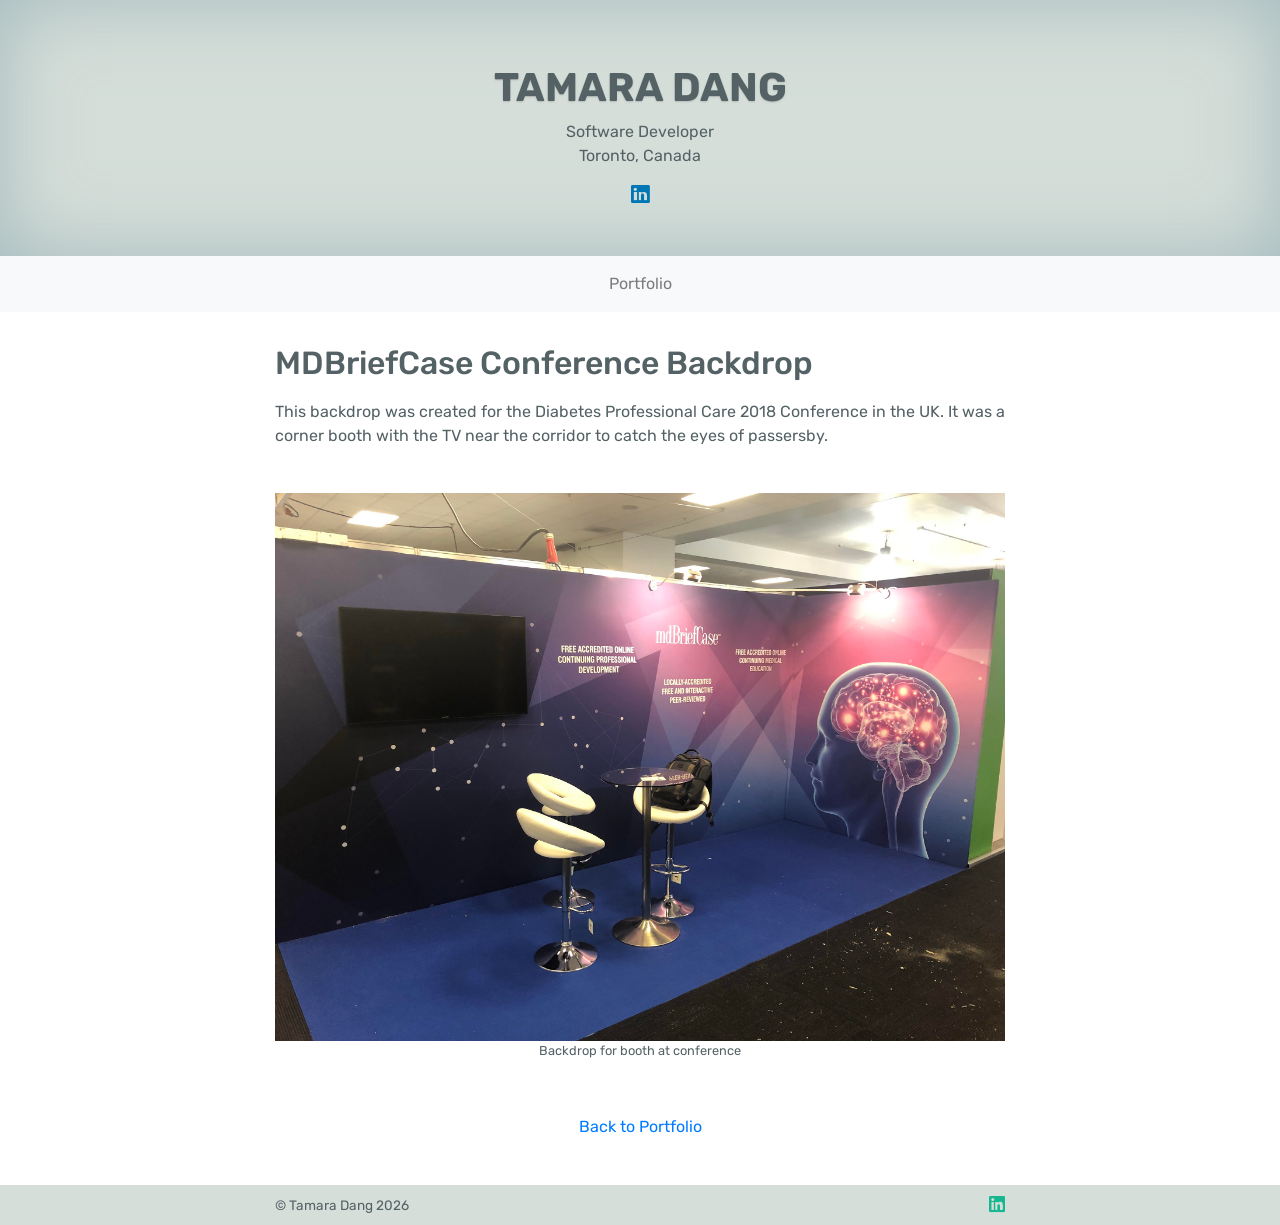
<file: portfolio/graphic-design/MDBC-backdrop.html>
<!DOCTYPE html>
<html lang="en">
  <head>
    <meta charset="utf-8">
    <meta name="viewport" content="width=device-width, initial-scale=1, shrink-to-fit=no">
    <meta name="description" content="">
    <meta name="author" content="Tamara Dang">
	<meta name="robots" content="noindex,nofollow">
	
	<title>Tamara Dang | Software Developer</title>

    <!-- Lib CSS -->
    <link rel="stylesheet" href="https://maxcdn.bootstrapcdn.com/bootstrap/4.0.0/css/bootstrap.min.css" integrity="sha384-Gn5384xqQ1aoWXA+058RXPxPg6fy4IWvTNh0E263XmFcJlSAwiGgFAW/dAiS6JXm" crossorigin="anonymous">
	<link rel="stylesheet" href="https://use.fontawesome.com/releases/v5.7.2/css/all.css" integrity="sha384-fnmOCqbTlWIlj8LyTjo7mOUStjsKC4pOpQbqyi7RrhN7udi9RwhKkMHpvLbHG9Sr" crossorigin="anonymous">
	
	<!-- Common CSS -->
    <link rel="stylesheet" href="../../assets/common/css/style.css">

	<!-- Fonts -->
    <link href="https://fonts.googleapis.com/css?family=Rubik" rel="stylesheet"> 
  </head>

  <body>
  <div class="cover">
	  <div class="container text-center">
			<div class="row">
				<div class="col-md-12">
					<h1 class="cover-heading">Tamara Dang</h1>
					<p>Software Developer<br/>Toronto, Canada</p>
					<p><a href="https://www.linkedin.com/in/tamaradang/" class="linkedin" title="LinkedIn"><i class="fab fa-linkedin fa-lg"></i></a></p>
				</div>
			</div>
	  </div>
  </div>
  <nav class="navbar navbar-expand-sm navbar-light bg-light justify-content-center">

    <div class="navbar-nav">
      <!--<a class="nav-item nav-link" href="/index.html">Résumé</a>-->
      <a class="nav-item nav-link" href="/index.html">Portfolio</a>
    </div>
  </nav>

  <div class="container section">
	<div class="row">
		<div class="col-lg-8 offset-lg-2">
			<h2>MDBriefCase Conference Backdrop</h2>
		</div>
	</div>
	<div class="row">
		<div class="col-sm-12 col-lg-8 offset-lg-2">
			<p>This backdrop was created for the Diabetes Professional Care 2018 Conference in the UK. It was a corner booth with the TV near the corridor to catch the eyes of passersby.</p>

			<div class="image text-center">
				<img src="images/MDBC-backdrop.jpg" class="img-fluid" alt="MDBriefCase backdrop"/>
				<p class="small">Backdrop for booth at conference</p>
			</div>
			
		</div>
	</div>
	
	<!--Project Navigation-->
	<div class="row">
		<div class="col-sm-12 col-lg-8 offset-lg-2 text-center">
			<p><a href="/index.html">Back to Portfolio</a></p>
		</div>
	</div>
	<!--
	<div class="row">
		<div class="col-sm-6 col-lg-4 offset-lg-2">
			<p><a href="#"><i class="fas fa-long-arrow-alt-left"></i> Previous Project</a></p>
		</div>
		<div class="col-sm-6 col-lg-4 text-right">
			<p><a href="#">Next Project <i class="fas fa-long-arrow-alt-right"></i></a></p>
		</div>
	</div>-->

  </div>
  
  <footer>
    <div class="container">
		<div class="row">
			<div class="col-sm-6 col-lg-4 offset-lg-2 text-xs-center">
			&copy; Tamara Dang 2026
			</div>
			<div class="col-sm-6 col-lg-4 text-right text-xs-center">
			<a href="https://www.linkedin.com/in/tamaradang/" class="linkedin" title="LinkedIn"><i class="fab fa-linkedin fa-lg"></i></a>
			</div>
		</div>
	</div>
  </footer>

  	  
  


    <!-- jQuery first, then Tether, then Bootstrap JS. -->
    <script src="https://code.jquery.com/jquery-3.2.1.slim.min.js" integrity="sha384-KJ3o2DKtIkvYIK3UENzmM7KCkRr/rE9/Qpg6aAZGJwFDMVNA/GpGFF93hXpG5KkN" crossorigin="anonymous"></script>
	<script src="https://cdnjs.cloudflare.com/ajax/libs/popper.js/1.12.9/umd/popper.min.js" integrity="sha384-ApNbgh9B+Y1QKtv3Rn7W3mgPxhU9K/ScQsAP7hUibX39j7fakFPskvXusvfa0b4Q" crossorigin="anonymous"></script>
	<script src="https://maxcdn.bootstrapcdn.com/bootstrap/4.0.0/js/bootstrap.min.js" integrity="sha384-JZR6Spejh4U02d8jOt6vLEHfe/JQGiRRSQQxSfFWpi1MquVdAyjUar5+76PVCmYl" crossorigin="anonymous"></script>
  </body>
</html>
</file>
<file: assets/common/css/style.css>
html,
body {
  height: 100%;
  font-family: 'Rubik', sans-serif;
  color: #546265;
}

body {

}

/* Links */
.cover a {
	color: #0077b5;
}
.cover a:focus,
.cover a:hover {
  color: #5e807f;
}

.navbar-light .navbar-nav .nav-link:focus, .navbar-light .navbar-nav .nav-link:hover {
    color: #17b890;
}

/* Cover */
.cover {
	padding: 4rem 2rem 2rem;
    background-color: #D5DED9;
    justify-content: center;
	box-shadow: inset 0 0 5rem rgba(153, 178, 183, .8);
}
.cover-heading {
	font-weight: bold;
	text-transform: uppercase;
	text-shadow: 0 .05rem .1rem rgba(155, 155, 155, .5);
}
.title {
	padding-top: 3rem;
}
.section {
	padding-top: 2rem;
}
.section .row {
	margin-bottom: 10px;
}
.image {
	margin: 45px 0;
}
.category {
	color: #5e807f;
}
.view-callout {
	display:inline-block;
	padding: 1rem;
	border: 1px solid #D5DED9;
	width:100%;
	margin: 15px 0;
}
.view-callout i {
	display:inline-block;
	float:left;
	width:40px;
	height:40px;
	color: #17b890;
	line-height:40px;
	text-align:center;
}
.view-callout .item-text {
	margin-left: 50px;
}
footer {
	background-color: #D5DED9;
	font-size: 0.85em;
	padding: 10px;
	margin-top: 30px;
}
footer a,
footer a:focus {
  color: #17b890;
}
footer a:hover {
	color: #5e807f;
}
/* Cover */
.heading {
	border-bottom: 3px dotted #D5DED9;
}
/**/
@media (max-width: 575px) {
  .text-xs-center {
    text-align: center!important;
  } 
}
</file>
